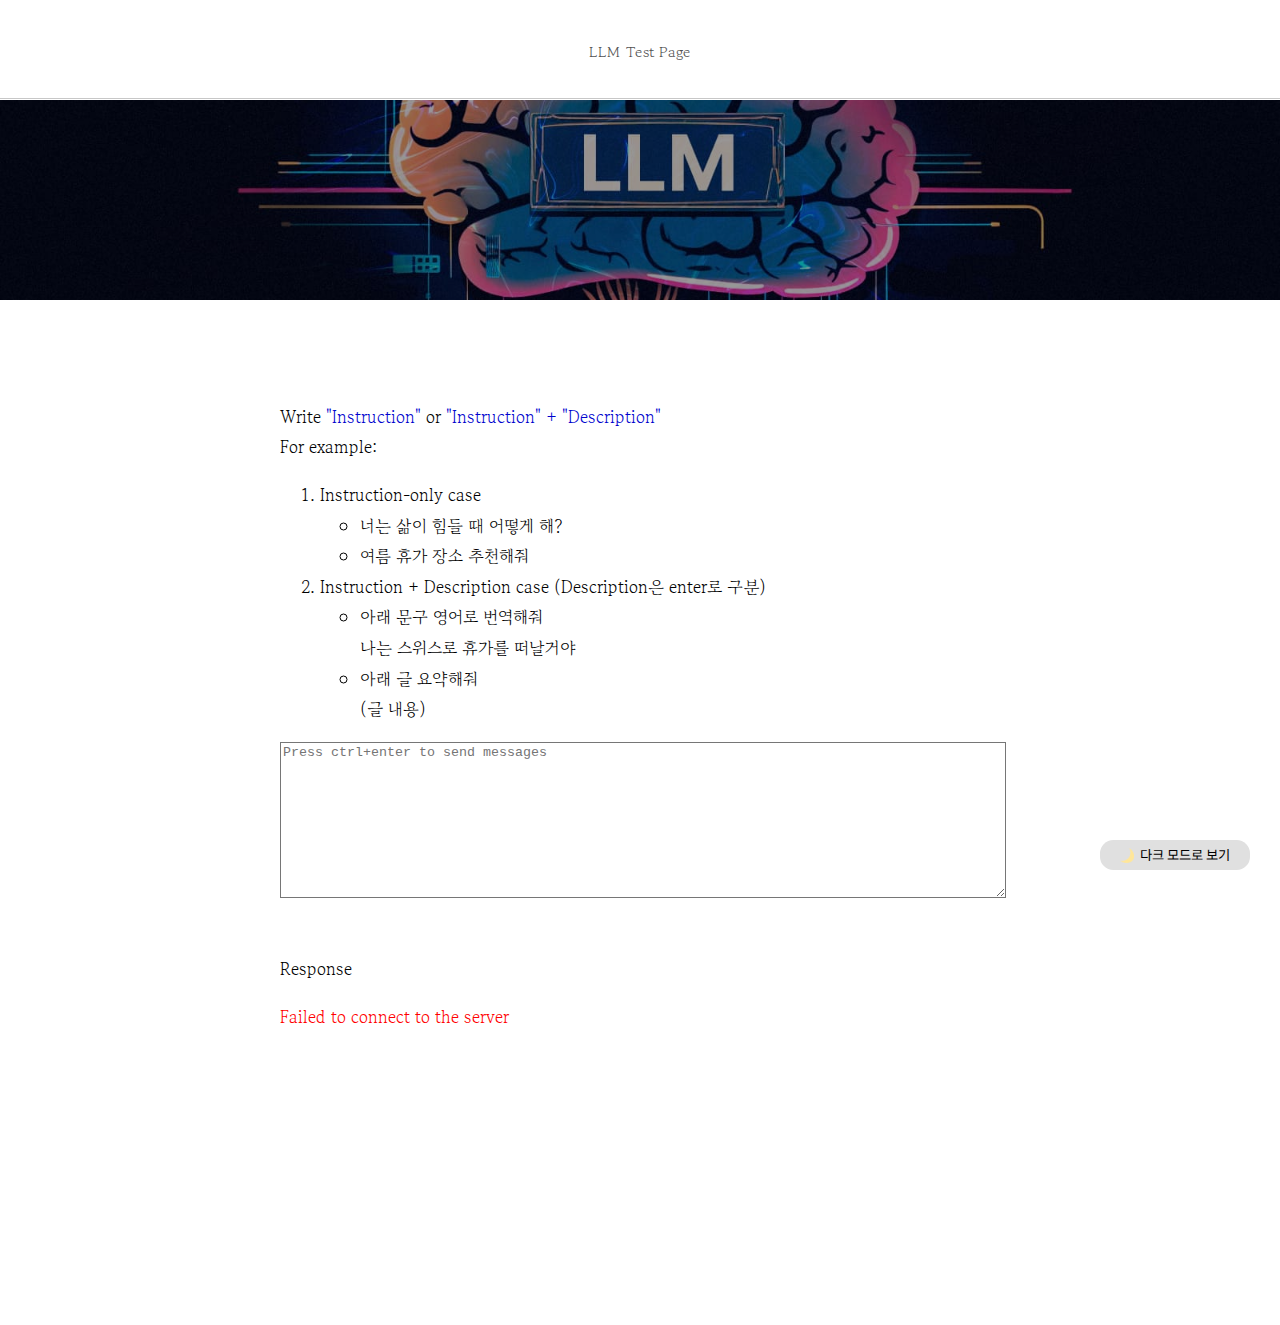
<file: demo/front/index.html>
<!DOCTYPE html>
<html>
    <head>
        <title>LLM Test Page</title>
        <meta name="description" content="구글 드라이브를 통해 웹 페이지에 이미지를 URL로 불러와서 띄워주는 방법을 설명합니다.">
        <meta charset="utf-8">
        <link rel="stylesheet" href="design/index.css">
        <link rel="stylesheet" href="design/contents.css">

        <link rel="preconnect" href="https://fonts.googleapis.com"> 
        <link rel="preconnect" href="https://fonts.gstatic.com" crossorigin> 
        <link href="https://fonts.googleapis.com/css2?family=Dongle:wght@300&display=swap" rel="stylesheet">

        <link rel="preconnect" href="https://fonts.googleapis.com">
        <link rel="preconnect" href="https://fonts.gstatic.com" crossorigin>
        <link href="https://fonts.googleapis.com/css2?family=Noto+Sans+KR&display=swap" rel="stylesheet">

        <link rel="preconnect" href="https://fonts.googleapis.com">
        <link rel="preconnect" href="https://fonts.gstatic.com" crossorigin>
        <link href="https://fonts.googleapis.com/css2?family=Gowun+Batang&display=swap" rel="stylesheet">

        <link rel="preconnect" href="https://fonts.googleapis.com">
        <link rel="preconnect" href="https://fonts.gstatic.com" crossorigin>
        <link href="https://fonts.googleapis.com/css2?family=Nanum+Gothic&display=swap" rel="stylesheet">

        <script src="https://ajax.googleapis.com/ajax/libs/jquery/3.6.0/jquery.min.js"></script>
        <script src="design/index.js"></script>
        <script src="design/jquery.pjax.js"></script>
        
        <meta name="viewport" content="width=device-width, initial-scale=0.8, max-width=1">

        <meta property="og:title" content="LLM Test Page" />
        <meta property="og:image" content="design/index_img/background.jpg" />
    </head>   
    <body>
        <div id="modeButton">
            <button type="button" value="dark" onclick="darkMode(this)" onmouseover="hoveringOn(this)" onmouseout="hoveringOff(this)">
                <div class="modeImg"><img id="modeImg" src="design/index_img/moon_off.png"></div>
                <div id="modeState">다크 모드로 보기</div>
            </button>
        </div>

        <div id="container" onclick="reload();">
            <article>
                <div id="mainHeadWrapper">
                    <div id="mainHead">
                        <h1 class="contentHead">LLM Test Page</h1>
                    </div>
                </div>
                
                <div class="title" style="background-image:url(design/index_img/background.jpg);"></div>

                <div id="content">
                    
                    <p>
                        Write <span class="highlight" style="color: rgb(0, 3, 206);">"Instruction"</span> or <span class="highlight" style="color: rgb(0, 3, 206);">"Instruction" + "Description"</span>

                        <br>For example:
                        <ol>
                            <li>Instruction-only case</li>
                            <ul>
                                <li>너는 삶이 힘들 때 어떻게 해?</li>
                                <li>여름 휴가 장소 추천해줘</li>
                            </ul>
                            <li>Instruction + Description case (Description은 enter로 구분)</li>
                            <ul>
                                <li>아래 문구 영어로 번역해줘<br>나는 스위스로 휴가를 떠날거야</li>
                                <li>아래 글 요약해줘<br>(글 내용)</li>
                            </ul>
                        </ol>
                        
                        <textarea id="instructions" rows="10" style="width:100%;" placeholder="Press ctrl+enter to send messages"></textarea>                        
                    </p>
                    <p>
                        <br>Response
                    </p>
                    <div id="status"></div>
                    <div id="response"></div>
                    <p>
                        <br>
                        <br>
                        <br>
                        <br>
                        <br>
                    </p>
                </div> 
            </article>
        </div>


        <script>
            detectScroll();

            const textarea = document.getElementById('instructions');
            const responseDiv = document.getElementById('response');
            const statusDiv = document.getElementById('status');
            let socket = null;
            let status = null;

            socket, status = connectWebSocket(statusDiv);

            textarea.addEventListener('keydown', function(event) {
                if (event.ctrlKey && event.key === 'Enter') {
                    event.preventDefault(); // 기본 동작인 줄 바꿈 방지
                    const message = textarea.value; 
                    console.log(message);
                    socket.send(message);

                    const responseDiv = document.getElementById('response');
                    responseDiv.innerHTML = ''
                    socket.onmessage = function(event) {
                        responseDiv.innerHTML += event.data;
                    };
                }
            });
        </script>
    </body>
</html>
</file>
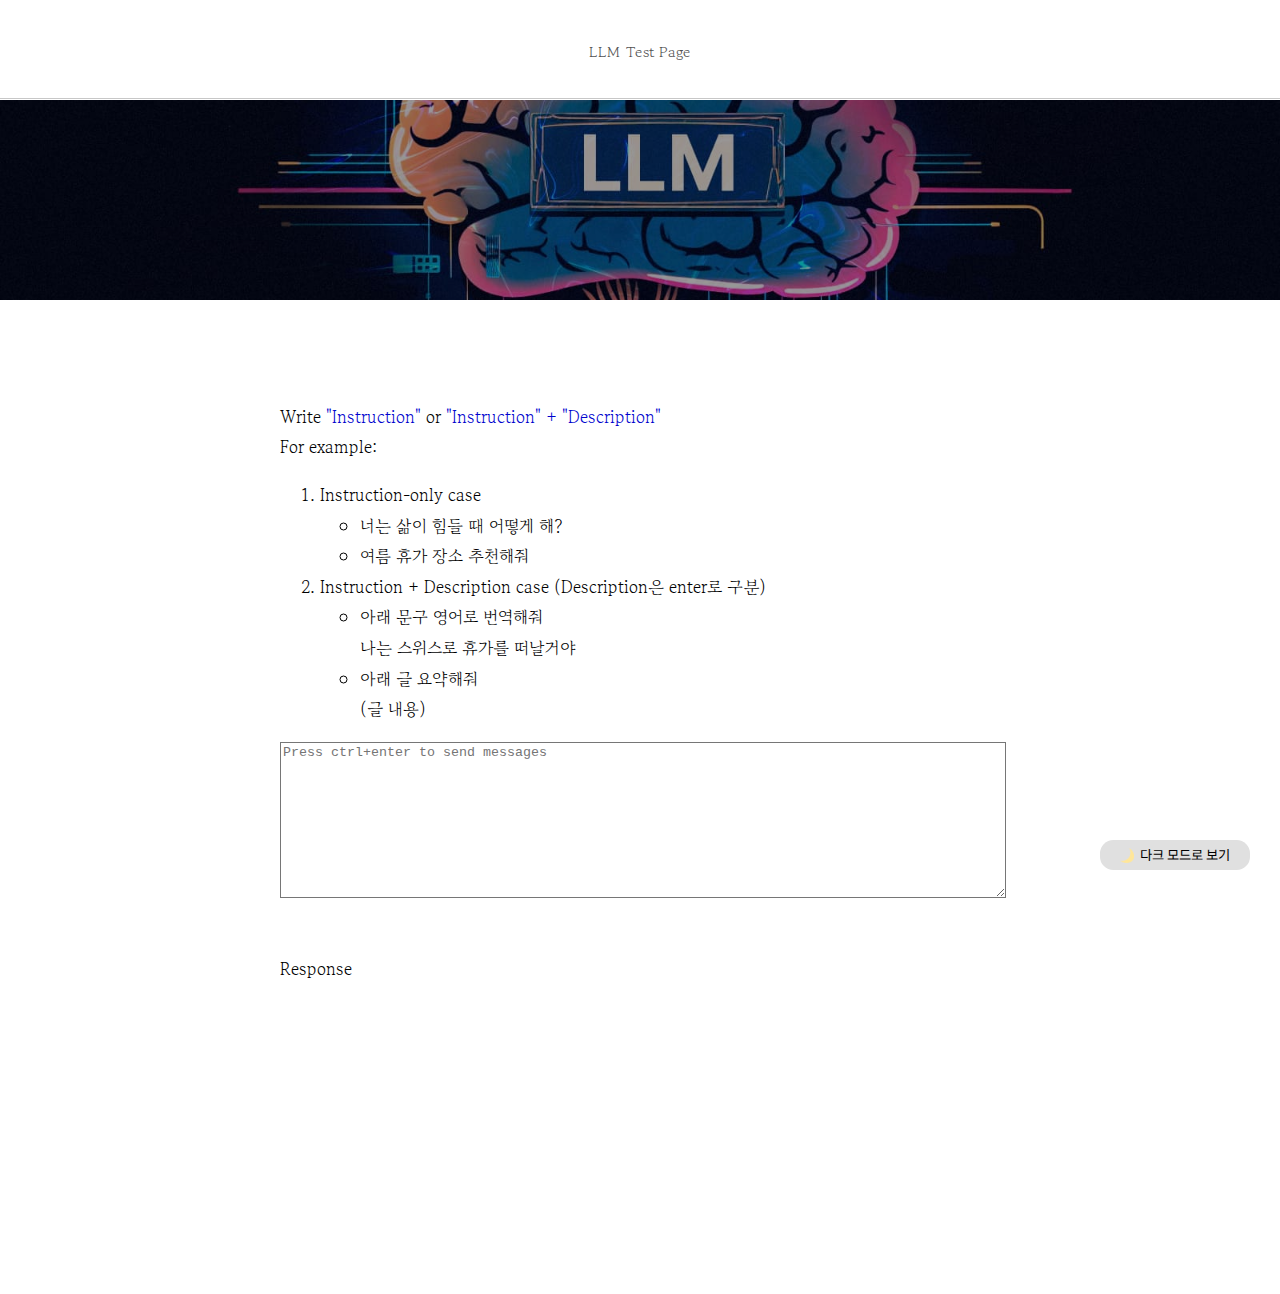
<file: demo2/front/index.html>
<!DOCTYPE html>
<html>
    <head>
        <title>LLM Test Page</title>
        <meta name="description" content="구글 드라이브를 통해 웹 페이지에 이미지를 URL로 불러와서 띄워주는 방법을 설명합니다.">
        <meta charset="utf-8">
        <link rel="stylesheet" href="design/index.css">
        <link rel="stylesheet" href="design/contents.css">

        <link rel="preconnect" href="https://fonts.googleapis.com"> 
        <link rel="preconnect" href="https://fonts.gstatic.com" crossorigin> 
        <link href="https://fonts.googleapis.com/css2?family=Dongle:wght@300&display=swap" rel="stylesheet">

        <link rel="preconnect" href="https://fonts.googleapis.com">
        <link rel="preconnect" href="https://fonts.gstatic.com" crossorigin>
        <link href="https://fonts.googleapis.com/css2?family=Noto+Sans+KR&display=swap" rel="stylesheet">

        <link rel="preconnect" href="https://fonts.googleapis.com">
        <link rel="preconnect" href="https://fonts.gstatic.com" crossorigin>
        <link href="https://fonts.googleapis.com/css2?family=Gowun+Batang&display=swap" rel="stylesheet">

        <link rel="preconnect" href="https://fonts.googleapis.com">
        <link rel="preconnect" href="https://fonts.gstatic.com" crossorigin>
        <link href="https://fonts.googleapis.com/css2?family=Nanum+Gothic&display=swap" rel="stylesheet">

        <script src="https://ajax.googleapis.com/ajax/libs/jquery/3.6.0/jquery.min.js"></script>
        <script src="design/index.js"></script>
        <script src="design/jquery.pjax.js"></script>
        
        <meta name="viewport" content="width=device-width, initial-scale=0.8, max-width=1">

        <meta property="og:title" content="LLM Test Page" />
        <meta property="og:image" content="design/index_img/background.jpg" />
    </head>   
    <body>
        <div id="modeButton">
            <button type="button" value="dark" onclick="darkMode(this)" onmouseover="hoveringOn(this)" onmouseout="hoveringOff(this)">
                <div class="modeImg"><img id="modeImg" src="design/index_img/moon_off.png"></div>
                <div id="modeState">다크 모드로 보기</div>
            </button>
        </div>

        <div id="container" onclick="reload();">
            <article>
                <div id="mainHeadWrapper">
                    <div id="mainHead">
                        <h1 class="contentHead">LLM Test Page</h1>
                    </div>
                </div>
                
                <div class="title" style="background-image:url(design/index_img/background.jpg);"></div>

                <div id="content">
                    
                    <p>
                        Write <span class="highlight" style="color: rgb(0, 3, 206);">"Instruction"</span> or <span class="highlight" style="color: rgb(0, 3, 206);">"Instruction" + "Description"</span>

                        <br>For example:
                        <ol>
                            <li>Instruction-only case</li>
                            <ul>
                                <li>너는 삶이 힘들 때 어떻게 해?</li>
                                <li>여름 휴가 장소 추천해줘</li>
                            </ul>
                            <li>Instruction + Description case (Description은 enter로 구분)</li>
                            <ul>
                                <li>아래 문구 영어로 번역해줘<br>나는 스위스로 휴가를 떠날거야</li>
                                <li>아래 글 요약해줘<br>(글 내용)</li>
                            </ul>
                        </ol>
                        
                        <textarea id="instructions" rows="10" style="width:100%;" placeholder="Press ctrl+enter to send messages"></textarea>                        
                    </p>
                    <p>
                        <br>Response
                    </p>
                    <div id="response"></div>
                    <p>
                        <br>
                        <br>
                        <br>
                        <br>
                        <br>
                    </p>
                </div> 
            </article>
        </div>


        <script>
            detectScroll();

            const textarea = document.getElementById('instructions');
            const responseDiv = document.getElementById('response');
            let socket = null;

            socket = connectWebSocket();

            textarea.addEventListener('keydown', function(event) {
                if (event.ctrlKey && event.key === 'Enter') {
                    event.preventDefault(); // 기본 동작인 줄 바꿈 방지
                    const message = textarea.value; 
                    console.log(message);
                    socket.send(message);

                    const responseDiv = document.getElementById('response');
                    responseDiv.innerHTML = ''
                    socket.onmessage = function(event) {
                        responseDiv.innerHTML += event.data;
                    };
                }
            });



        </script>
    </body>
</html>
</file>
<file: demo/front/design/index.css>
html, body{
    font-family: 'Gowun Batang', serif;
    font-size: 15px;
    margin: 0;
    height: 100%;
}


article{
    overflow: auto;
}
#container{
    height: 100%;
}


#mainHeadWrapper{
    width: 100%;
    margin-bottom: 99.5px;
}
#mainHead{
    position: fixed;
    top: 0;
    left: 0;
    width: 100%;
    z-index: 2;
}


#modeButton button{
    background-color: rgb(224, 224, 224);
    color: black;
    width: 150px;
    height: 30px;
    border: none;
    border-radius:1em;
    position: fixed;
    bottom: 30px;
    right: 30px;
    z-index: 4;
}
#modeButton .modeImg{
    margin-bottom: 0;
    display: inline-block;
}
#modeButton #modeImg{
    height: 15px;
    padding-right: 3px;
    padding-bottom: 2px;
    vertical-align: middle;
}
#modeButton #modeState{
    position: relative;
    font-family: 'Noto Sans KR', sans-serif;
    display: inline-block;
}
</file>
<file: demo/front/design/contents.css>
#mainHead .contentHead{
    margin: 0;
    padding: 20px 20%;
    text-align: center;
    border-bottom: solid rgb(199, 199, 199) 1.5px;
    font-family: 'Gowun Batang', serif;
    font-size: 15px;
    color: rgb(82, 82, 82);
    background-color: white;
    height: 58px;
    line-height: 64px;
    font-weight: 200;
    overflow: hidden;
    text-overflow: ellipsis;
    white-space: nowrap; 
}

#content{
    line-height: 180%;
    margin: 8% auto;
    width: 720px;
    font-size: 17px;
    text-align: justify;
}

#response{
    padding: 10px;
    word-wrap: break-word;
}


.title{
    width:100%;
    height:200px;
    background-size:cover;
    background-repeat:no-repeat;
    background-position: center center;
    display: flex;
    justify-content: center;
    align-items: center;
    overflow: hidden;
    box-shadow: inset 0 0 0 1000px rgba(0, 0, 0, 0.404);
}
.title div{
    font-family: 'Nanum Gothic', sans-serif;
    font-size: 40px;
    color: white;
    margin:0 15%;
}


#instructions{
    color: black;
    background-color: white;
}


@media(max-width: 1000px){ 
    #content{
        margin: 8% 10%;
        width: 80%;
    } 
}

/* for mobile */
@media(max-width: 400px){ 
    #mainHead .contentHead{
        padding: 20px 30%;
    }
}
</file>
<file: demo2/front/design/index.css>
html, body{
    font-family: 'Gowun Batang', serif;
    font-size: 15px;
    margin: 0;
    height: 100%;
}


article{
    overflow: auto;
}
#container{
    height: 100%;
}


#mainHeadWrapper{
    width: 100%;
    margin-bottom: 99.5px;
}
#mainHead{
    position: fixed;
    top: 0;
    left: 0;
    width: 100%;
    z-index: 2;
}


#modeButton button{
    background-color: rgb(224, 224, 224);
    color: black;
    width: 150px;
    height: 30px;
    border: none;
    border-radius:1em;
    position: fixed;
    bottom: 30px;
    right: 30px;
    z-index: 4;
}
#modeButton .modeImg{
    margin-bottom: 0;
    display: inline-block;
}
#modeButton #modeImg{
    height: 15px;
    padding-right: 3px;
    padding-bottom: 2px;
    vertical-align: middle;
}
#modeButton #modeState{
    position: relative;
    font-family: 'Noto Sans KR', sans-serif;
    display: inline-block;
}
</file>
<file: demo2/front/design/contents.css>
#mainHead .contentHead{
    margin: 0;
    padding: 20px 20%;
    text-align: center;
    border-bottom: solid rgb(199, 199, 199) 1.5px;
    font-family: 'Gowun Batang', serif;
    font-size: 15px;
    color: rgb(82, 82, 82);
    background-color: white;
    height: 58px;
    line-height: 64px;
    font-weight: 200;
    overflow: hidden;
    text-overflow: ellipsis;
    white-space: nowrap; 
}

#content{
    line-height: 180%;
    margin: 8% auto;
    width: 720px;
    font-size: 17px;
    text-align: justify;
}

#response{
    padding: 10px;
    word-wrap: break-word;
}


.title{
    width:100%;
    height:200px;
    background-size:cover;
    background-repeat:no-repeat;
    background-position: center center;
    display: flex;
    justify-content: center;
    align-items: center;
    overflow: hidden;
    box-shadow: inset 0 0 0 1000px rgba(0, 0, 0, 0.404);
}
.title div{
    font-family: 'Nanum Gothic', sans-serif;
    font-size: 40px;
    color: white;
    margin:0 15%;
}


#instructions{
    color: black;
    background-color: white;
}


@media(max-width: 1000px){ 
    #content{
        margin: 8% 10%;
        width: 80%;
    } 
}

/* for mobile */
@media(max-width: 400px){ 
    #mainHead .contentHead{
        padding: 20px 30%;
    }
}
</file>
